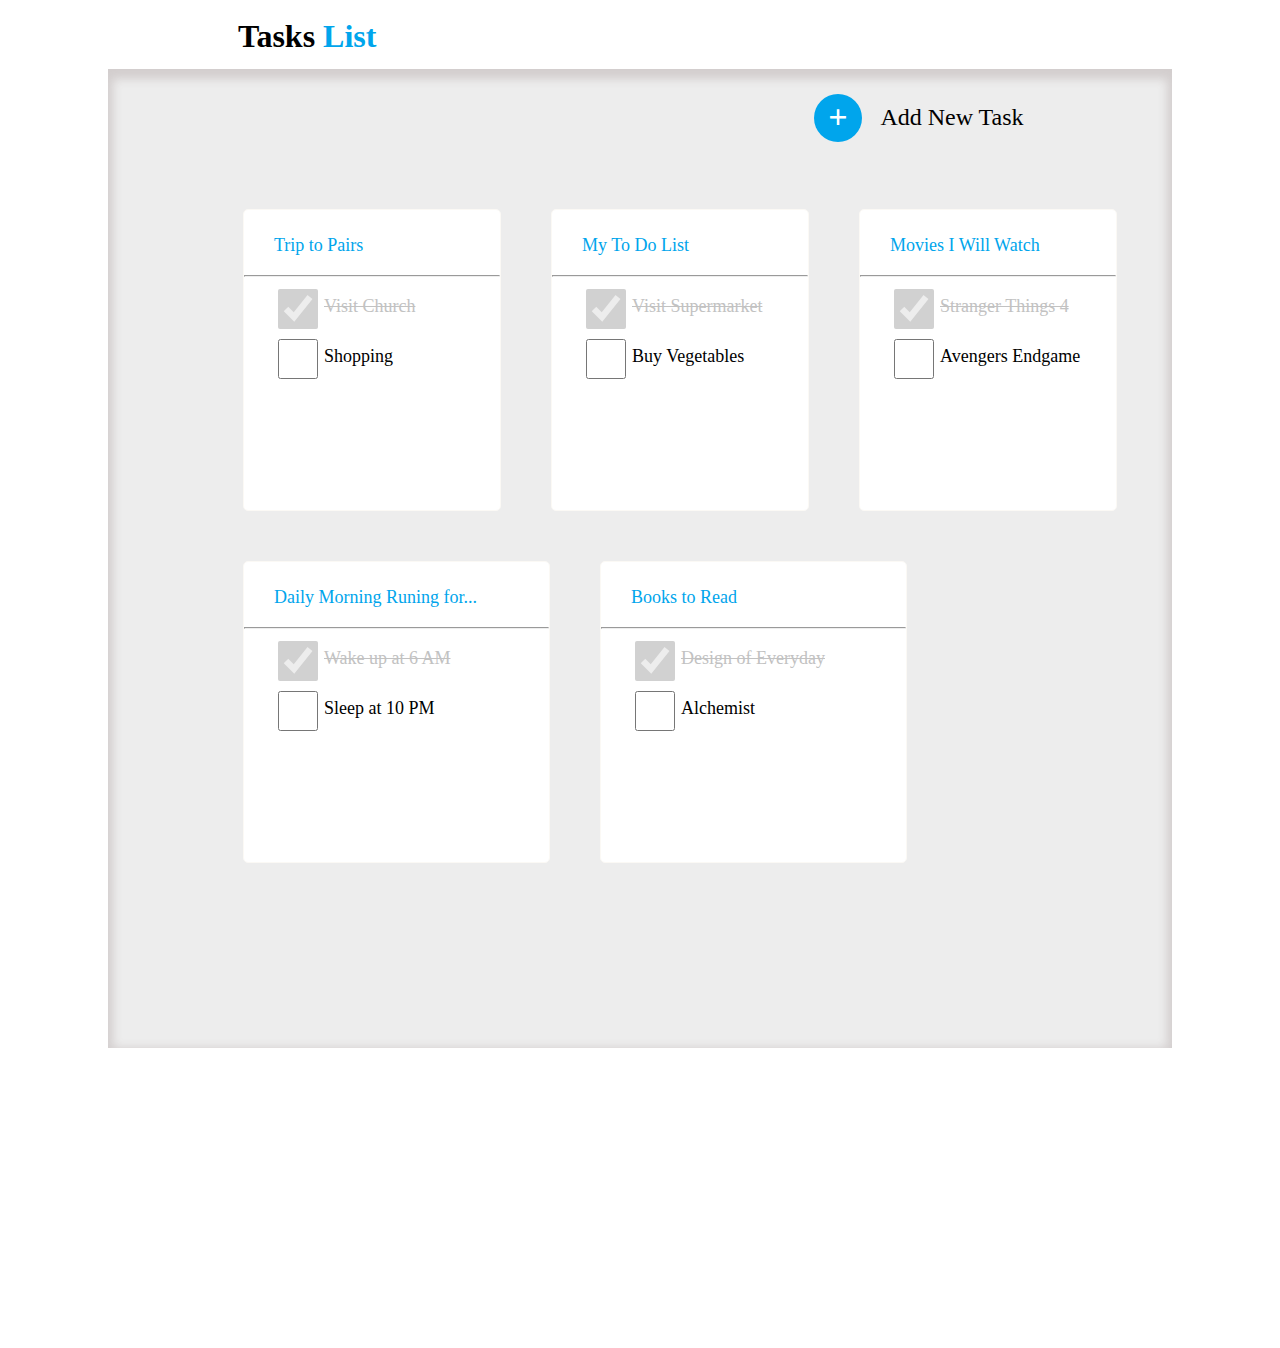
<file: Projects/CSS/index.html>
<!DOCTYPE html>
<html lang="en">
  <head>
    <meta charset="UTF-8" />
    <meta http-equiv="X-UA-Compatible" content="IE=edge" />
    <meta name="viewport" content="width=device-width, initial-scale=1.0" />
    <title>Document</title>
    <link rel="stylesheet" href="./style.css" />
  </head>
  <body>
    <div class="body">
      <div class="nav">
        <div class="A">Tasks</div>
        <div class="B">List</div>
      </div>

      <div class="content">
        <a href="./index2.html">
          <div class="new">
            <div class="add">+</div>
            <div class="newText">Add New Task</div>
          </div>
        </a>
        <div class="allbox">
          <div class="control">
            <div class="box1">
              <a href="./index3.html">
                <div class="title">Trip to Pairs</div></a
              >
              <hr />
              <div>
                <div class="line1">
                  <div class="greybox">
                    <input type="checkbox" checked disabled />
                  </div>
                  <div class="line1text">Visit Church</div>
                </div>
                <div class="line2">
                  <div class="greybox2">
                    <input
                      type="checkbox"
                      name="Shopping"
                      value="yes"
                      class="input1"
                    />
                  </div>
                  <div class="line2text">Shopping</div>
                </div>
              </div>
            </div>

            <div class="box1">
              <div class="title">My To Do List</div>

              <hr />
              <div>
                <div class="line1">
                  <div class="greybox">
                    <input type="checkbox" checked disabled />
                  </div>
                  <div class="line1text">Visit Supermarket</div>
                </div>
                <div class="line2">
                  <div class="greybox2">
                    <input
                      type="checkbox"
                      name="buy"
                      value="yes"
                      class="input1"
                    />
                  </div>
                  <div class="line2text">Buy Vegetables</div>
                </div>
              </div>
            </div>

            <div class="box1">
              <div class="title">Movies I Will Watch</div>

              <hr />
              <div>
                <div class="line1">
                  <div class="greybox">
                    <input type="checkbox" checked disabled />
                  </div>
                  <div class="line1text">Stranger Things 4</div>
                </div>
                <div class="line2">
                  <div class="greybox2">
                    <input
                      type="checkbox"
                      name="game"
                      value="yes"
                      class="input1"
                    />
                  </div>
                  <div class="line2text">Avengers Endgame</div>
                </div>
              </div>
            </div>
          </div>
          <div class="control2">
            <div class="box1">
              <div class="title">Daily Morning Runing for...</div>

              <hr />
              <div>
                <div class="line1">
                  <div class="greybox">
                    <input type="checkbox" checked disabled />
                  </div>
                  <div class="line1text">Wake up at 6 AM</div>
                </div>
                <div class="line2">
                  <div class="greybox2">
                    <input
                      type="checkbox"
                      name="Sleep"
                      value="yes"
                      class="input1"
                    />
                  </div>
                  <div class="line2text">Sleep at 10 PM</div>
                </div>
              </div>
            </div>
            <div class="box1">
              <div class="title">Books to Read</div>
              <hr />
              <div>
                <div class="line1">
                  <div class="greybox">
                    <input type="checkbox" checked disabled />
                  </div>
                  <div class="line1text">Design of Everyday</div>
                </div>
                <div class="line2">
                  <div class="greybox2">
                    <input
                      type="checkbox"
                      name="Alchemist"
                      value="yes"
                      class="input1"
                    />
                  </div>
                  <div class="line2text">Alchemist</div>
                </div>
              </div>
            </div>
          </div>
        </div>
      </div>
    </div>
  </body>
</html>
</file>
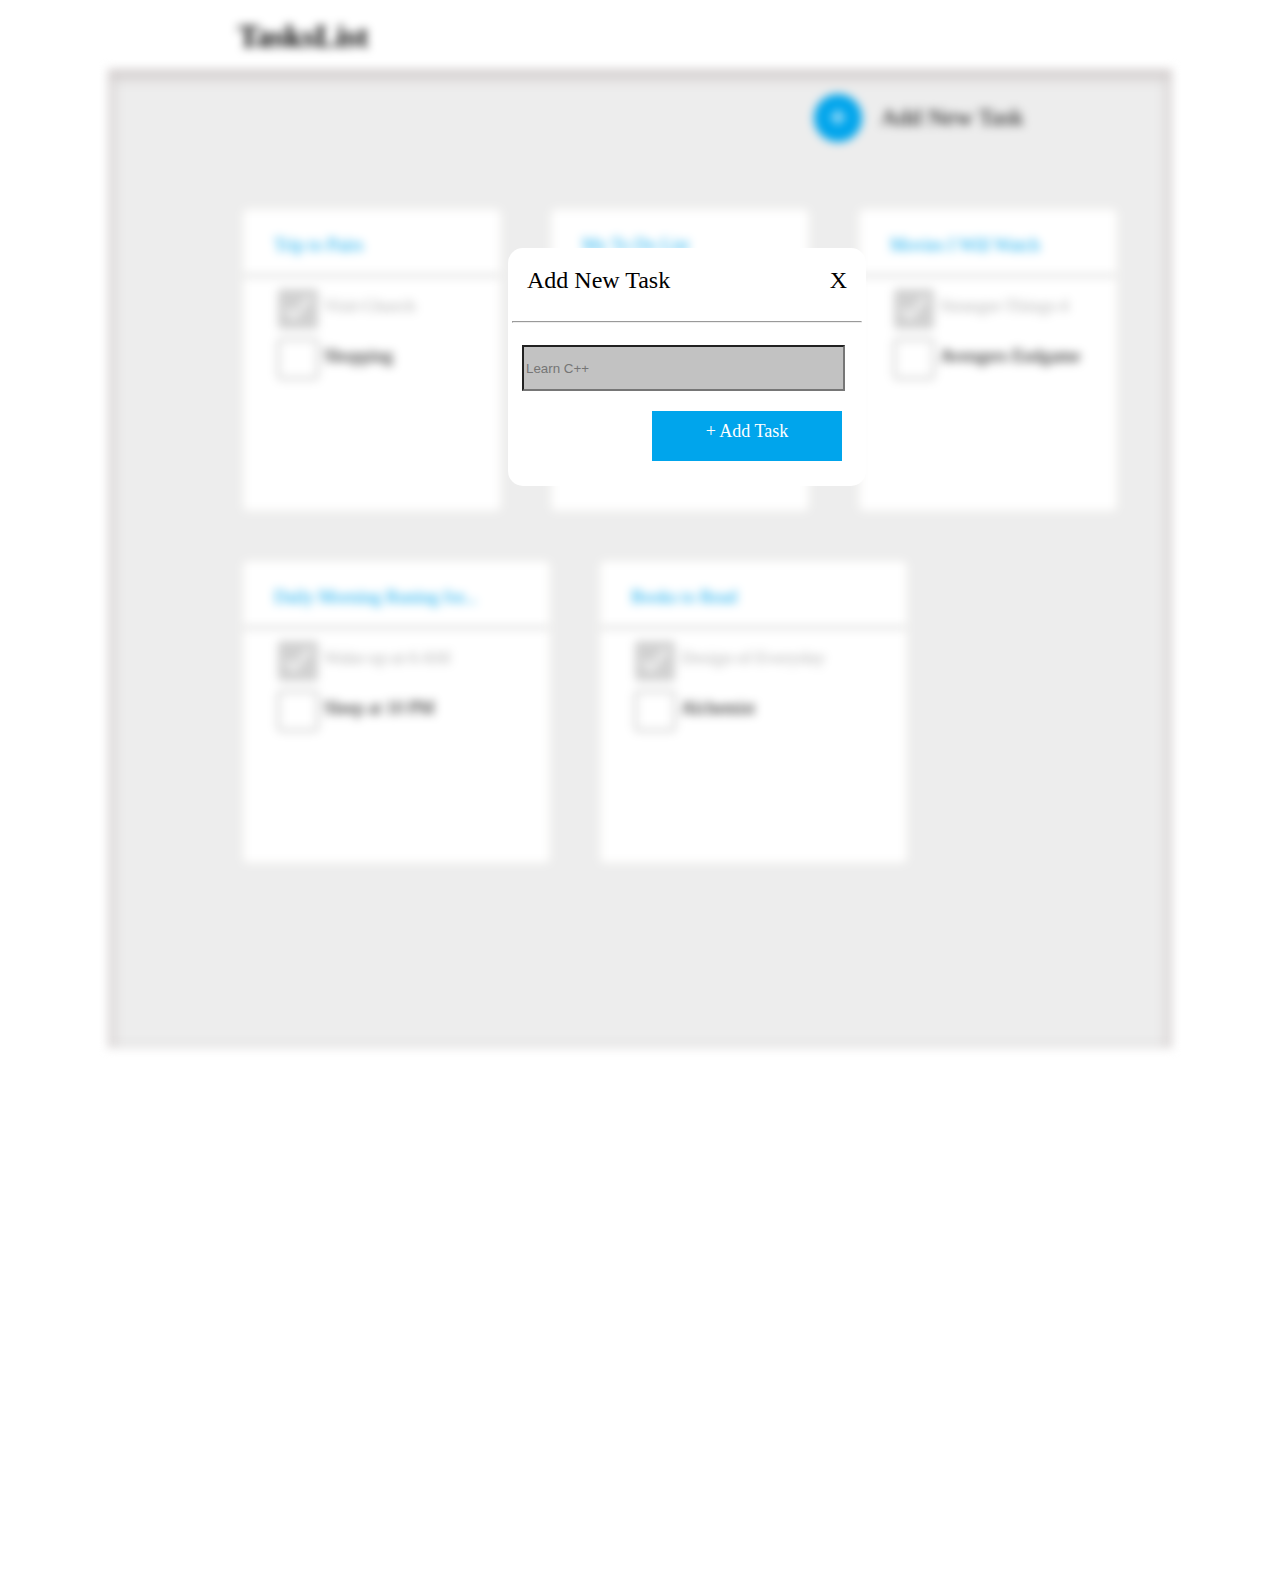
<file: Projects/CSS/index2.html>
<!DOCTYPE html>
<html lang="en">
  <head>
    <meta charset="UTF-8" />
    <meta http-equiv="X-UA-Compatible" content="IE=edge" />
    <meta name="viewport" content="width=device-width, initial-scale=1.0" />
    <title>Document</title>
    <link rel="stylesheet" href="./style.css" />
  </head>
  <body>
    <div class="parentsecondpage">
      <div class="body">
        <div class="nav">
          <div class="t1">Tasks</div>
          <div class="t2">List</div>
        </div>

        <div class="content">
          <a href="./index2.html">
            <div class="new">
              <div class="add">+</div>
              <div class="newText">Add New Task</div>
            </div>
          </a>
          <div class="allbox">
            <div class="control">
              <div class="box1">
                <a href="./index3.html">
                  <div class="title">Trip to Pairs</div></a
                >
                <hr />
                <div>
                  <div class="line1">
                    <div class="greybox">
                      <input type="checkbox" checked disabled />
                    </div>
                    <div class="line1text">Visit Church</div>
                  </div>
                  <div class="line2">
                    <div class="greybox2">
                      <input
                        type="checkbox"
                        name="Shopping"
                        value="yes"
                        class="input1"
                      />
                    </div>
                    <div class="line2text">Shopping</div>
                  </div>
                </div>
              </div>

              <div class="box1">
                <div class="title">My To Do List</div>

                <hr />
                <div>
                  <div class="line1">
                    <div class="greybox">
                      <input type="checkbox" checked disabled />
                    </div>
                    <div class="line1text">Visit Supermarket</div>
                  </div>
                  <div class="line2">
                    <div class="greybox2">
                      <input
                        type="checkbox"
                        name="buy"
                        value="yes"
                        class="input1"
                      />
                    </div>
                    <div class="line2text">Buy Vegetables</div>
                  </div>
                </div>
              </div>

              <div class="box1">
                <div class="title">Movies I Will Watch</div>

                <hr />
                <div>
                  <div class="line1">
                    <div class="greybox">
                      <input type="checkbox" checked disabled />
                    </div>
                    <div class="line1text">Stranger Things 4</div>
                  </div>
                  <div class="line2">
                    <div class="greybox2">
                      <input
                        type="checkbox"
                        name="game"
                        value="yes"
                        class="input1"
                      />
                    </div>
                    <div class="line2text">Avengers Endgame</div>
                  </div>
                </div>
              </div>
            </div>
            <div class="control2">
              <div class="box1">
                <div class="title">Daily Morning Runing for...</div>

                <hr />
                <div>
                  <div class="line1">
                    <div class="greybox">
                      <input type="checkbox" checked disabled />
                    </div>
                    <div class="line1text">Wake up at 6 AM</div>
                  </div>
                  <div class="line2">
                    <div class="greybox2">
                      <input
                        type="checkbox"
                        name="Sleep"
                        value="yes"
                        class="input1"
                      />
                    </div>
                    <div class="line2text">Sleep at 10 PM</div>
                  </div>
                </div>
              </div>
              <div class="box1">
                <div class="title">Books to Read</div>
                <hr />
                <div>
                  <div class="line1">
                    <div class="greybox">
                      <input type="checkbox" checked disabled />
                    </div>
                    <div class="line1text">Design of Everyday</div>
                  </div>
                  <div class="line2">
                    <div class="greybox2">
                      <input
                        type="checkbox"
                        name="Alchemist"
                        value="yes"
                        class="input1"
                      />
                    </div>
                    <div class="line2text">Alchemist</div>
                  </div>
                </div>
              </div>
            </div>
          </div>
        </div>
      </div>
    </div>

    <div class="secondpage">
      <div class="sline1">
        <div class="add_for_show">Add New Task</div>
        <a href="./index.html">
          <div style="color: black">X</div>
        </a>
      </div>
      <hr />
      <input type="text" name="task" placeholder="Learn C++" class="secondin" />
      <div class="sbottom">
        <div class="sendbotton">+ Add Task</div>
      </div>
    </div>
  </body>
</html>
</file>
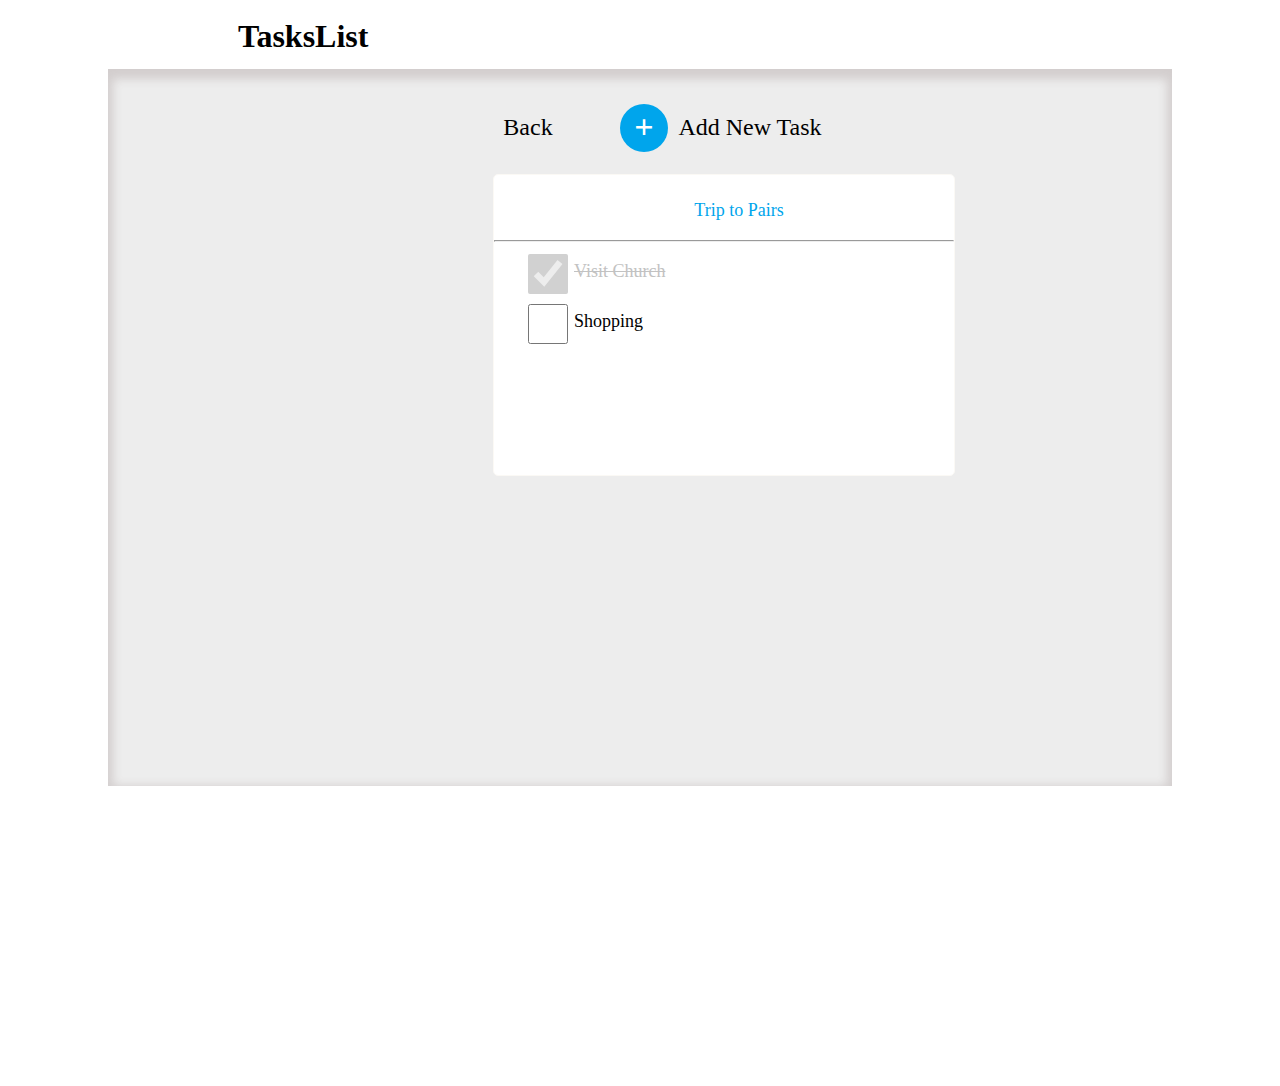
<file: Projects/CSS/index3.html>
<!DOCTYPE html>
<html lang="en">
  <head>
    <meta charset="UTF-8" />
    <meta http-equiv="X-UA-Compatible" content="IE=edge" />
    <meta name="viewport" content="width=device-width, initial-scale=1.0" />
    <title>Document</title>
    <link rel="stylesheet" href="./style.css" />
  </head>
  <body>
    <div class="thparent">
      <div class="nav">
        <div class="t1">Tasks</div>
        <div class="t2">List</div>
      </div>

      <div class="content">
        <div class="thContent">
          <div class="thback">
            <a href="./index.html" style="color: black">Back</a>
          </div>
          <div>
            <a href="./index4.html">
              <div class="new thnew">
                <div class="add" style="margin-right: -8px">+</div>
                <div class="newText">Add New Task</div>
              </div>
            </a>
          </div>
        </div>

        <div class="box1 thbox1">
          <a href="./index3.html">
            <div class="title" style="text-align: center">Trip to Pairs</div></a
          >
          <hr />
          <div>
            <div class="line1">
              <div class="greybox">
                <input type="checkbox" checked disabled />
              </div>
              <div class="line1text">Visit Church</div>
            </div>
            <div class="line2">
              <div class="greybox2">
                <input
                  type="checkbox"
                  name="Shopping"
                  value="yes"
                  class="input1"
                />
              </div>
              <div class="line2text">Shopping</div>
            </div>
          </div>
        </div>
      </div>
    </div>
  </body>
</html>
</file>
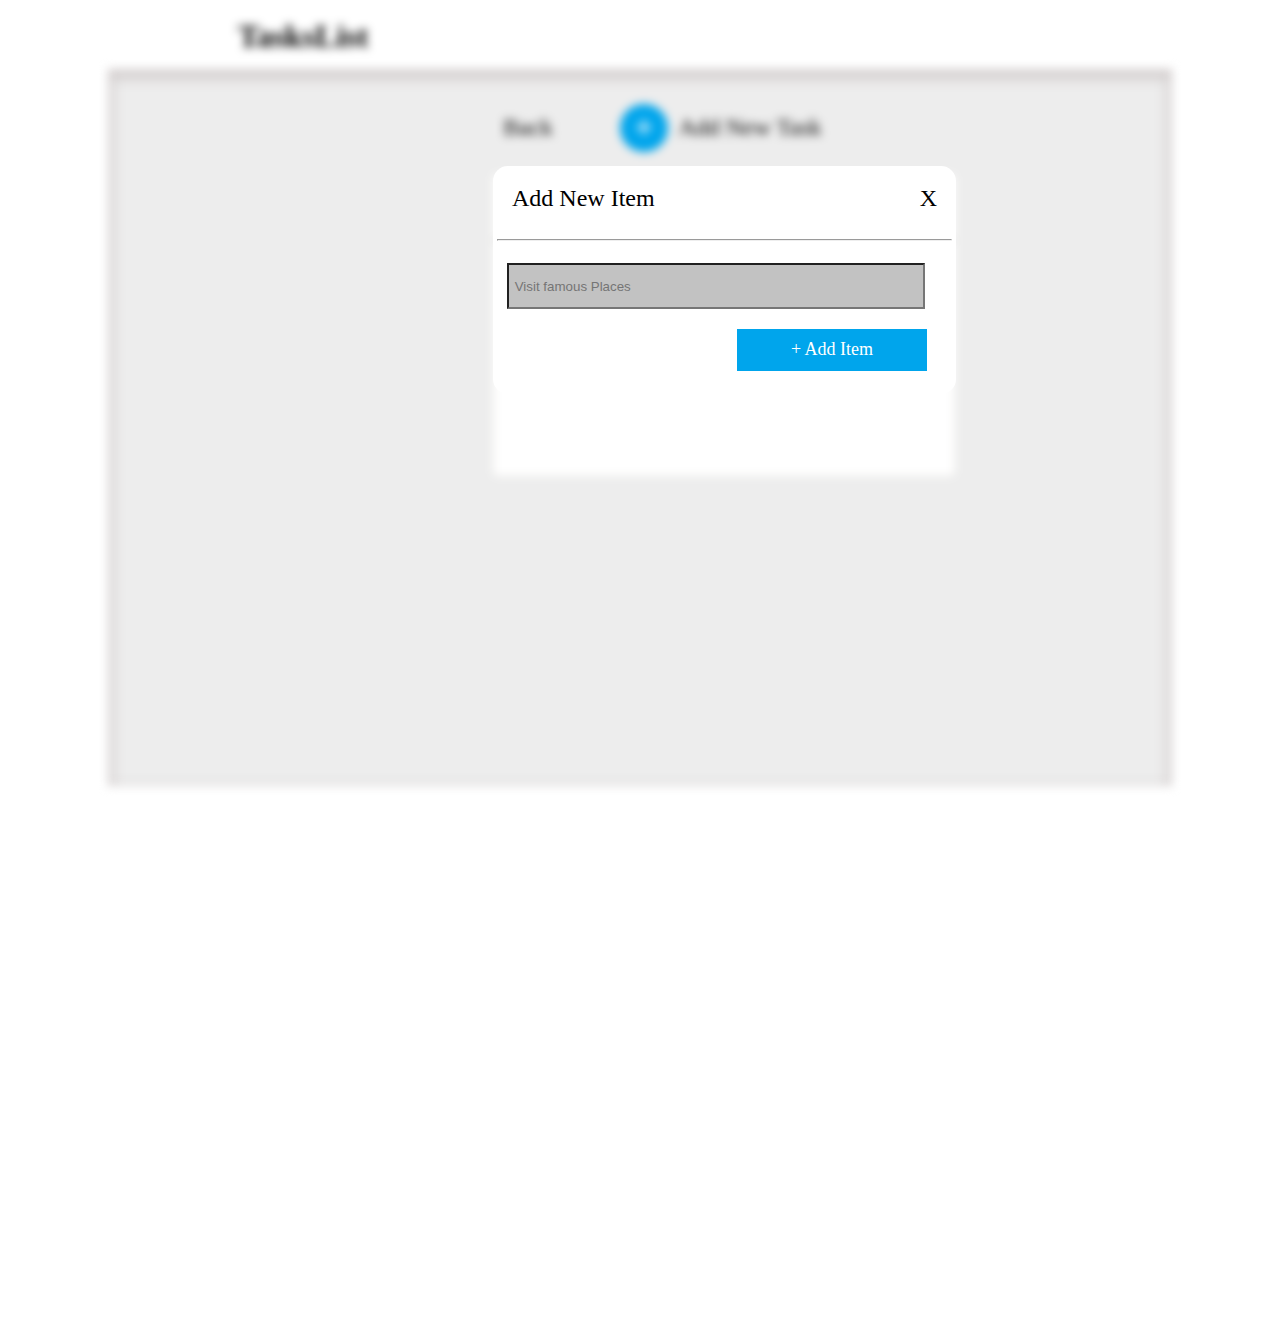
<file: Projects/CSS/index4.html>
<!DOCTYPE html>
<html lang="en">
  <head>
    <meta charset="UTF-8" />
    <meta http-equiv="X-UA-Compatible" content="IE=edge" />
    <meta name="viewport" content="width=device-width, initial-scale=1.0" />
    <title>Document</title>
    <link rel="stylesheet" href="./style.css" />
  </head>
  <body>
    <div class="parentsecondpage">
      <div class="thparent">
        <div class="nav">
          <div class="t1">Tasks</div>
          <div class="t2">List</div>
        </div>

        <div class="content">
          <div class="thContent">
            <div class="thback">
              <a href="./index.html" style="color: black">Back</a>
            </div>
            <div>
              <a href="./index4.html">
                <div class="new thnew">
                  <div class="add" style="margin-right: -8px">+</div>
                  <div class="newText">Add New Task</div>
                </div>
              </a>
            </div>
          </div>

          <div class="box1 thbox1">
            <a href="./index3.html">
              <div class="title" style="text-align: center">
                Trip to Pairs
              </div></a
            >
            <hr />
            <div>
              <div class="line1">
                <div class="greybox">
                  <input type="checkbox" checked disabled />
                </div>
                <div class="line1text">Visit Church</div>
              </div>
              <div class="line2">
                <div class="greybox2">
                  <input
                    type="checkbox"
                    name="Shopping"
                    value="yes"
                    class="input1"
                  />
                </div>
                <div class="line2text">Shopping</div>
              </div>
            </div>
          </div>
        </div>
      </div>
    </div>

    <div class="secondpage forthpage">
      <div class="sline1">
        <div class="add_for_show">Add New Item</div>
        <a href="./index3.html">
          <div style="color: black">X</div>
        </a>
      </div>
      <hr />
      <input
        type="text"
        name="task"
        placeholder=" Visit famous Places"
        class="secondin"
      />
      <div class="forbottoncontrol">
        <div class="forthbotton">+ Add Item</div>
      </div>
    </div>
  </body>
</html>
</file>
<file: Projects/CSS/style.css>
body{
        
    }
    
    .A{
        color: black;
    }
    .B{
        color:#00A5EC;
            margin-left: 8px;
        }

    .nav{
        font-weight: bold;
        display: flex;
        
        font-size: 32px;
        padding-left: 230px;
        padding-bottom: 10px;
        padding-top: 10px;
    }
    .content{
    background-color: #EDEDED;
    
    padding-left: 30px;
    padding-right: 30px;
    padding-top: 25px;
    margin-top: 4px;
    margin-left: 100px;
    box-shadow: inset 0px 5px 10px 5px rgb(211, 206, 206);
    margin-right: 100px;
    margin-bottom: 300px;
    padding-bottom: 10px;
    
    }
    .new{
        display: flex;
        justify-content: end;
        margin-right: 100px;
        text-decoration: none;
     
    }
    a{
        text-decoration: none;
    }
    .add{
        padding: 4px;
        background-color: #00A5EC;
        height: 40px;
        width: 40px;
        text-decoration: none;
        font-size: 34px;
        font-weight: bold;
        text-align: center;
        color: white;
        border-radius: 50%;
    }
    .newText{
        font-size: 24px;
        height: 80px;
        padding-top: 10px;
        text-decoration: none;
        width: 180px;
        color: black;
        text-align: center;
    }
    .box1{
        
    
        background-color: white;
        height: 300px;
        width: 305px;
        border: 1px solid rgb(251, 249, 245);
        color: #00A5EC;
      
        font-size: large;
        border-radius: 5px;
        margin: 25px;
    
    }
    .title{
        padding-left: 30px;
        padding-top: 25px;
        color: #00A5EC;
        padding-bottom: 10px;
    }
    .greybox{
        height: 40px;
        width: 40px;
        /* background-color: grey; */
    
    }
    .greybox2{
        height: 40px;
        width: 40px;
        /* background-color: #F7F7F7; */
    
    
    }
    .line1{
        display: flex;
        padding-left: 30px;
    }
    .line2{
        display: flex;
        margin-top: 10px;
        padding-left: 30px;
    }
    
    .line1text{
        color: #C2C2C2;
        padding-top: 10px;
        padding-left: 10px;
        text-decoration: line-through;
    }
    .line2text{
        color: black;
        padding-top: 10px;
    
        padding-left: 10px;
      
    }
    .allbox{
     margin-bottom: 150px;  
    
    }
    .control,.control2{
      margin-left: 80px; 
     display: flex;
    
    }
    input{
        height: 40px;
        width: 40px;
        
        background-color: #C2C2C2;
    }
    input1{
        background-color: #F7F7F7;
    }
    .box1:hover{
        box-shadow: 0px 0px 10px    hsl(0, 0%, 76%);;
    }
    .parentsecondpage{
        filter: blur(5px);
        /* background-color: grey; */
    }
    .secondpage{
        width: 350px;
        position:relative;
        bottom: 1100px;
        font-size: 24px;
        height: 230px;
        padding: 4px;
        border-radius: 15px;
        left: 500px;
        background-color: white;
    
    }
    .sline1{
        justify-content: space-between;
        display: flex;
        padding: 15px;
    }
    .secondin{
        width: 90%;
    position: relative;
        margin: 10px;
    }
    .sbottom{
        background-color: #00A5EC;
        font-size: 18px;
      justify-content: end;
      width: 170px;
      padding: 10px;
      position: relative;
      left: 140px;
      justify-content: end;
      align-items: end;
      color: white;
      height: 30px;
      
      margin-top: 10px;
      margin-bottom: 20px;
      text-align: center;
    }
    .sendbotton{
        justify-content: flex-end;
       align-items: end;
     
    }
    .thContent{
        width: 50%;
        position: relative;
        left: 300px;
        display: flex;
        justify-content: space-between;
        top: 10px;
        /* border: 2px solid black; */
    }
    .thback{
        font-size: 24px;
        height: 80px;
        padding-top: 10px;
        text-decoration: none;
        width: 180px;
        color: black;
        text-align: center;
    }
    .thnew{
        position: relative;
        top: 0;
    }
    .thbox1{
        position: relative;
        left: 330px;
        margin-top: -10px;
        height: 300px;
        margin-bottom: 300px;
        width: 460px;
    }
    .forthpage{
        width: 455px;
        position:relative;
        bottom: 920px;
        font-size: 24px;
        height: 220px;
        padding: 4px;
        border-radius: 15px;
        left: 485px;
        background-color:white;
    
    }
    .forthbotton{
        justify-content: flex-end;
       align-items: end;
    }
    .forbottoncontrol{
        
    
        background-color: #00A5EC;
        font-size: 18px;
      justify-content: end;
      width: 170px;
      padding: 10px;
      position: relative;
      left: 240px;
      justify-content: end;
      align-items: end;
      color: white;
      height: 22px;
      
      margin-top: 10px;
      margin-bottom: 20px;
      text-align: center;
    
    }
</file>
